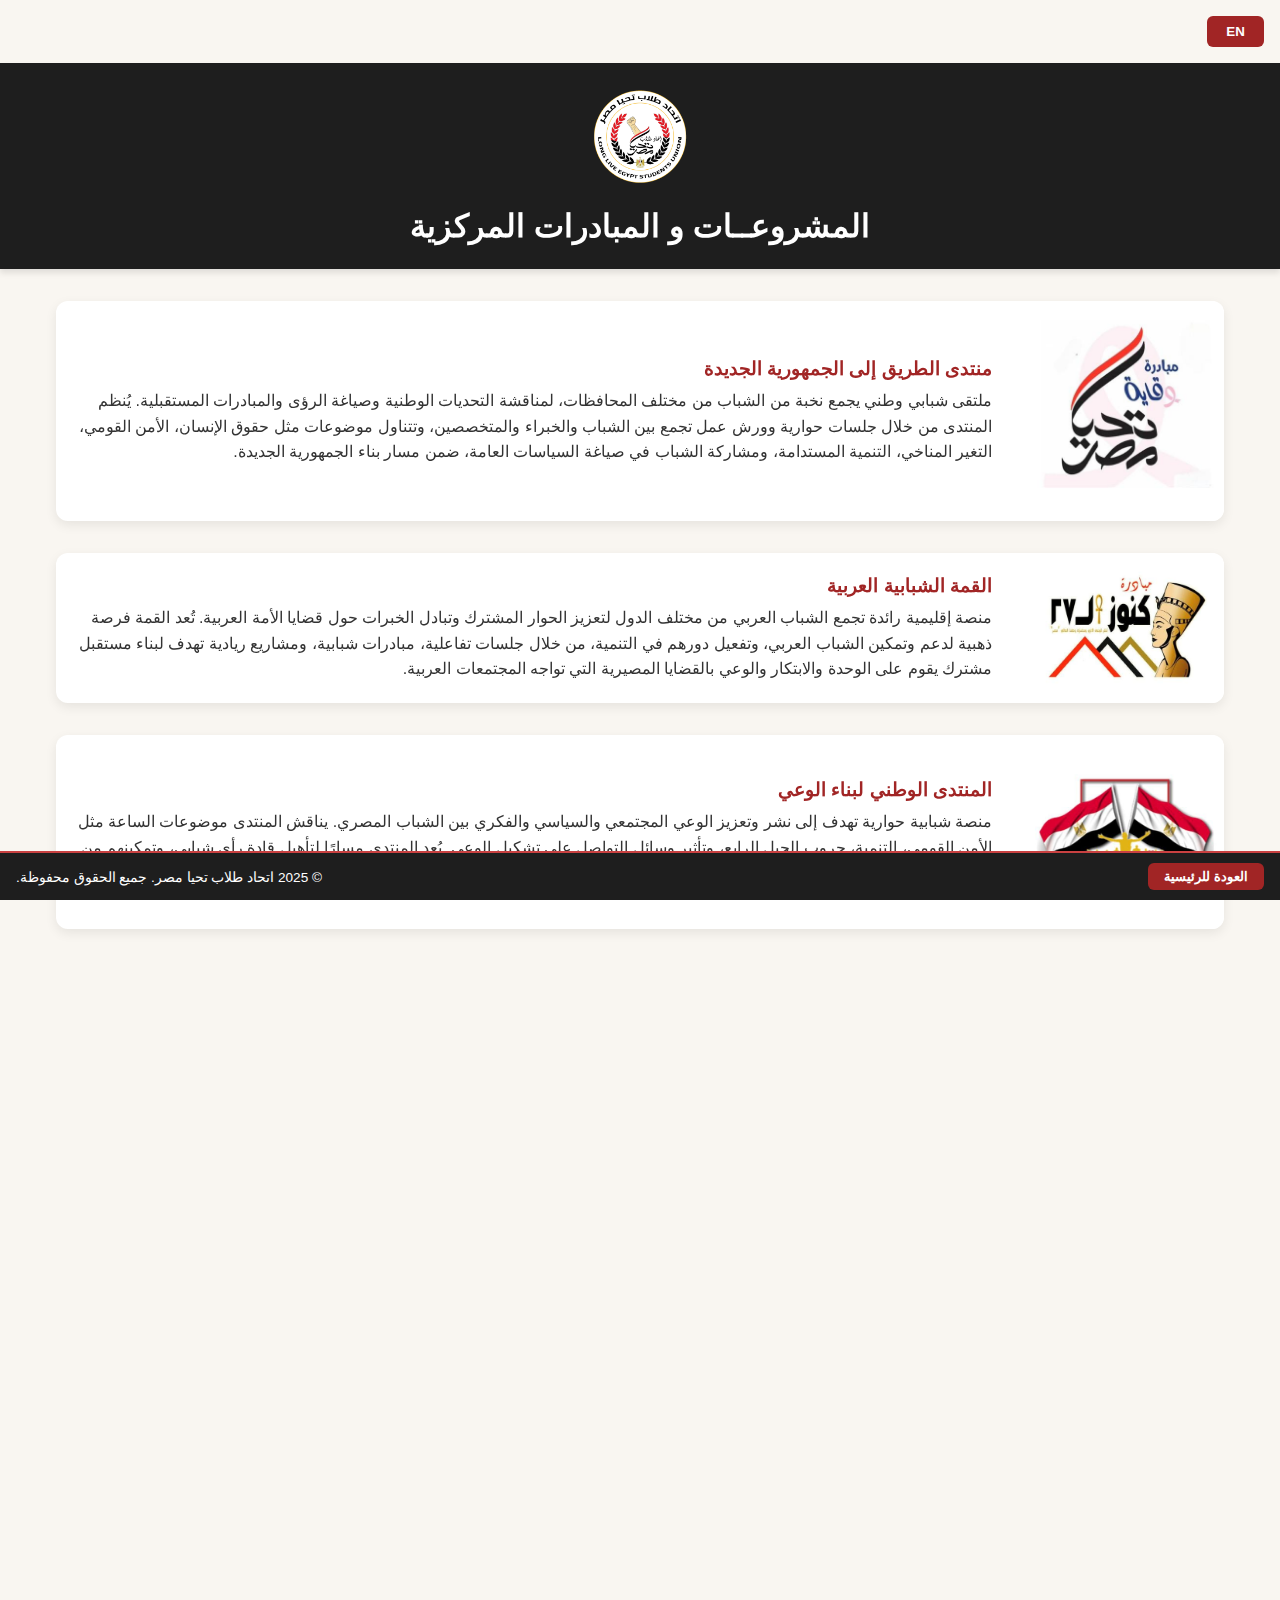
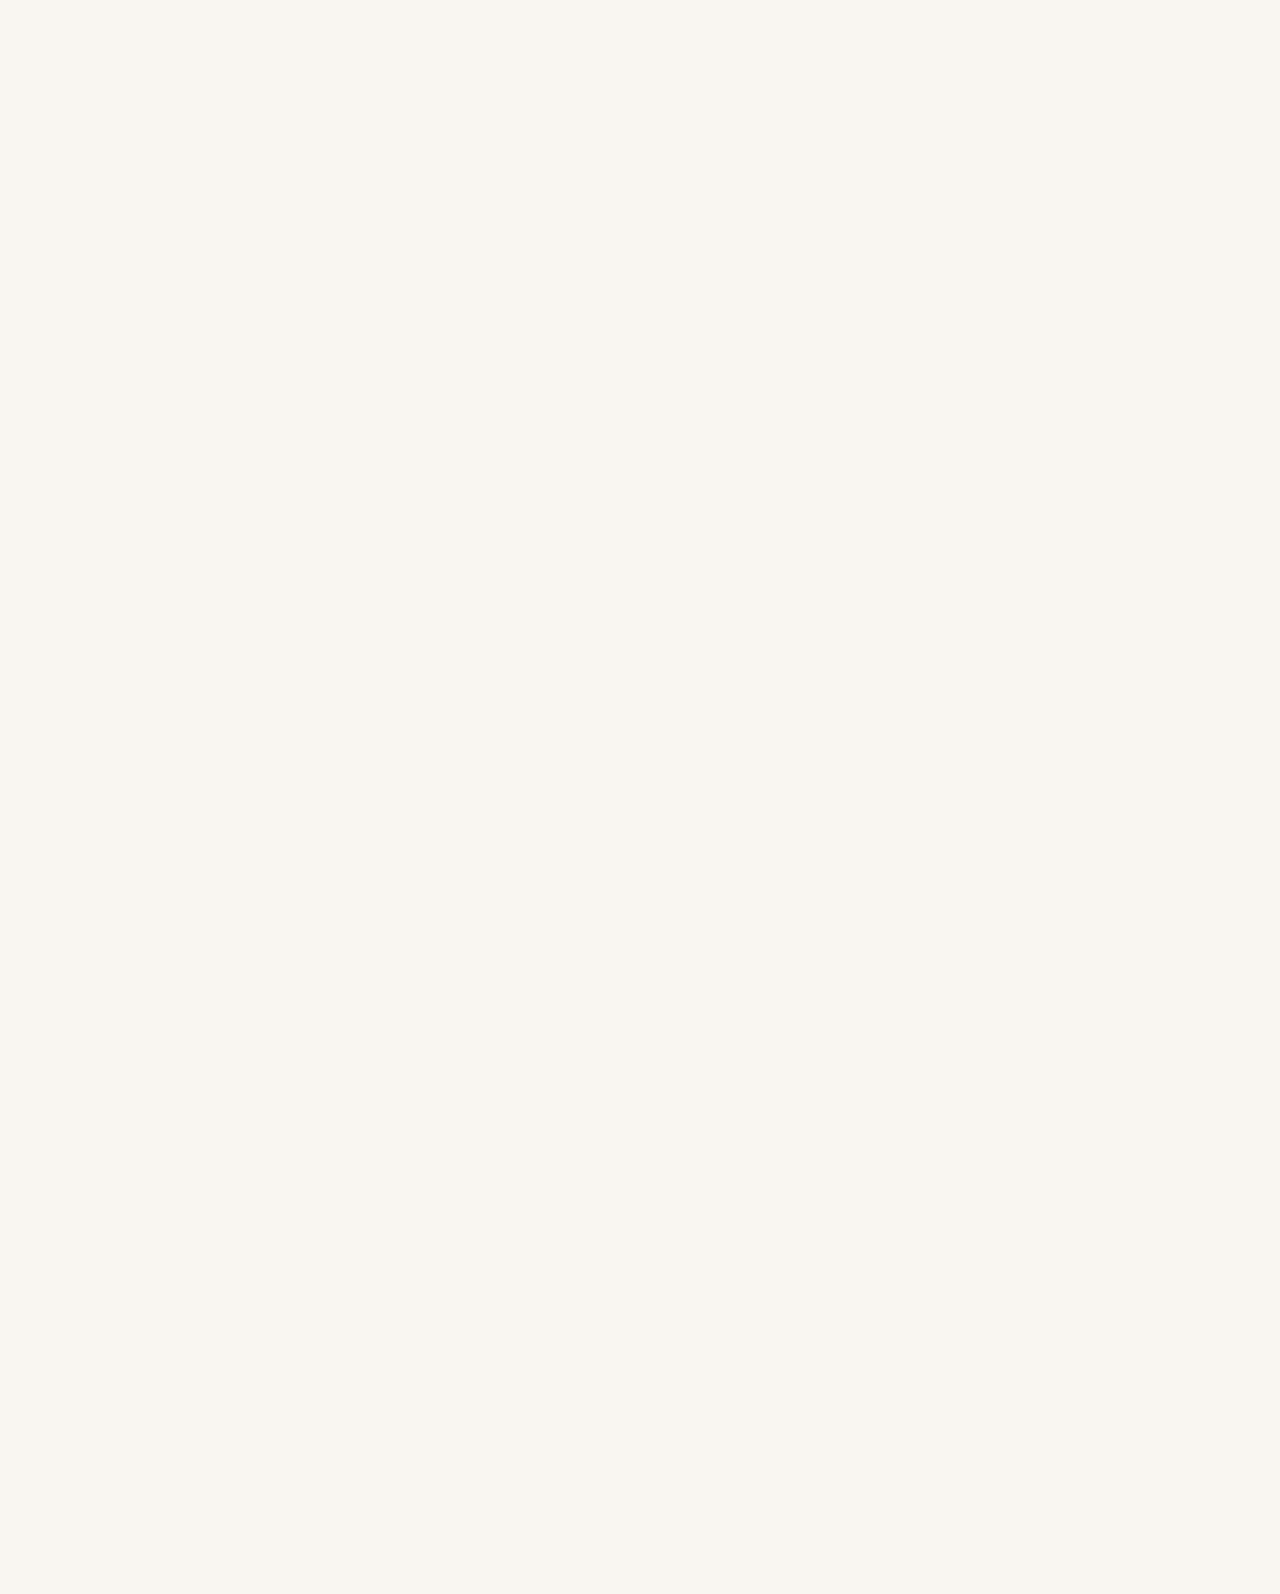
<file: projects.html>
<!DOCTYPE html>
<html lang="ar" dir="rtl">
<head>
  <meta charset="UTF-8" />
  <meta name="viewport" content="width=device-width, initial-scale=1.0" />
  <title data-i18n="projects_page_title">المبادرات والمشاريع الكبرى</title>
  <link rel="stylesheet" href="projects.css" />
  <link rel="stylesheet" href="https://unpkg.com/aos@2.3.1/dist/aos.css" />
</head>
<body>

  <div class="lang-toggle">
    <button id="langBtn">EN</button>
  </div>

  <header data-aos="zoom-in">
    <img src="اساسي نسبي.png" alt="شعار المشروع" class="logo" />
    <h2 data-i18n="projects_header">المبادرات والمشاريع الكبرى</h2>
  </header>

  <main class="projects-list">
    <!-- المشاريع من 1 إلى 11 -->
    <div class="project" data-aos="fade-up">
      <div class="proj-img"><img src="WhatsApp Image 2025-06-21 at 00.58.15_806fb7b6.jpg" alt="Project 1" /></div>
      <div class="proj-info">
        <h3 data-i18n="proj1_title">المشروع 1</h3>
        <p data-i18n="proj1_desc">نبذة عن المشروع 1 وتأثيره المتوقع.</p>
      </div>
    </div>
    <div class="project" data-aos="fade-up">
      <div class="proj-img"><img src="WhatsApp Image 2025-06-21 at 00.59.14_cb8c1134.jpg" alt="Project 2" /></div>
      <div class="proj-info">
        <h3 data-i18n="proj2_title">المشروع 2</h3>
        <p data-i18n="proj2_desc">نبذة عن المشروع 2 وتأثيره المتوقع.</p>
      </div>
    </div>
    <div class="project" data-aos="fade-up">
      <div class="proj-img"><img src="WhatsApp Image 2025-06-21 at 01.00.04_b6aa36e1.jpg" alt="Project 3" /></div>
      <div class="proj-info">
        <h3 data-i18n="proj3_title">المشروع 3</h3>
        <p data-i18n="proj3_desc">نبذة عن المشروع 3 وتأثيره المتوقع.</p>
      </div>
    </div>
    <div class="project" data-aos="fade-up">
      <div class="proj-img"><img src="WhatsApp Image 2025-06-21 at 01.01.08_a1d5068b.jpg" alt="Project 4" /></div>
      <div class="proj-info">
        <h3 data-i18n="proj4_title">المشروع 4</h3>
        <p data-i18n="proj4_desc">نبذة عن المشروع 4 وتأثيره المتوقع.</p>
      </div>
    </div>
    <div class="project" data-aos="fade-up">
      <div class="proj-img"><img src="WhatsApp Image 2025-06-21 at 01.02.01_45c2b367.jpg" alt="Project 5" /></div>
      <div class="proj-info">
        <h3 data-i18n="proj5_title">المشروع 5</h3>
        <p data-i18n="proj5_desc">نبذة عن المشروع 5 وتأثيره المتوقع.</p>
      </div>
    </div>
    <div class="project" data-aos="fade-up">
      <div class="proj-img"><img src="WhatsApp Image 2025-06-21 at 01.02.52_39f61f2b.jpg" alt="Project 6" /></div>
      <div class="proj-info">
        <h3 data-i18n="proj6_title">المشروع 6</h3>
        <p data-i18n="proj6_desc">نبذة عن المشروع 6 وتأثيره المتوقع.</p>
      </div>
    </div>
    <div class="project" data-aos="fade-up">
      <div class="proj-img"><img src="WhatsApp Image 2025-06-21 at 01.03.51_b6bf34c2.jpg" alt="Project 7" /></div>
      <div class="proj-info">
        <h3 data-i18n="proj7_title">المشروع 7</h3>
        <p data-i18n="proj7_desc">نبذة عن المشروع 7 وتأثيره المتوقع.</p>
      </div>
    </div>
    <div class="project" data-aos="fade-up">
      <div class="proj-img"><img src="WhatsApp Image 2025-06-21 at 01.06.40_e7c9da55.jpg" alt="Project 8" /></div>
      <div class="proj-info">
        <h3 data-i18n="proj8_title">المشروع 8</h3>
        <p data-i18n="proj8_desc">نبذة عن المشروع 8 وتأثيره المتوقع.</p>
      </div>
    </div>
    <div class="project" data-aos="fade-up">
      <div class="proj-img"><img src="WhatsApp Image 2025-06-21 at 01.09.34_4a27c417.jpg" alt="Project 9" /></div>
      <div class="proj-info">
        <h3 data-i18n="proj9_title">المشروع 9</h3>
        <p data-i18n="proj9_desc">نبذة عن المشروع 9 وتأثيره المتوقع.</p>
      </div>
    </div>
    <div class="project" data-aos="fade-up">
      <div class="proj-img"><img src="WhatsApp Image 2025-06-21 at 01.09.34_352b7943.jpg" alt="Project 10" /></div>
      <div class="proj-info">
        <h3 data-i18n="proj10_title">المشروع 10</h3>
        <p data-i18n="proj10_desc">نبذة عن المشروع 10 وتأثيره المتوقع.</p>
      </div>
    </div>
    <div class="project" data-aos="fade-up">
      <div class="proj-img"><img src="WhatsApp Image 2025-06-21 at 01.11.12_40328587.jpg" alt="Project 11" /></div>
      <div class="proj-info">
        <h3 data-i18n="proj11_title">المشروع 11</h3>
        <p data-i18n="proj11_desc">نبذة عن المشروع 11 وتأثيره المتوقع.</p>
      </div>
    </div>
  </main>
  

  <section class="qr-section" data-aos="fade-up">
    <img src="WhatsApp Image 2025-06-21 at 00.48.00_1085ad6b.jpg" alt="QR Code" class="qr-img" />
    <p data-i18n="qr_text">امسح الرمز لمزيد من التفاصيل</p>
  </section>

  <!-- ✅ شريط مشترك للزر + الحقوق -->
  <div class="page-footer-bar">
    <a href="index.html" class="btn" data-i18n="back_home">العودة للرئيسية</a>
    <p data-i18n="footer_text">© 2025 اتحاد طلاب تحيا مصر. جميع الحقوق محفوظة.</p>
  </div>

  <script src="https://unpkg.com/aos@2.3.1/dist/aos.js"></script>
  <script src="projects.js"></script>
</body>
</html>
</file>
<file: projects.css>
:root {
    --primary: #a12525;
    --primary-light: #c94141;
    --beige: #f9f6f1;
    --gray: #f3f4f6;
    --dark: #1e1e1e;
    --font: 'Tajawal', 'Poppins', sans-serif;
  }
  
  /* إعداد عام */
  * {
    margin: 0;
    padding: 0;
    box-sizing: border-box;
  }
  html, body {
    font-family: var(--font);
    background: var(--beige);
    color: var(--dark);
    scroll-behavior: smooth;
    overflow-x: hidden;
    width: 100%;
  }
  
  /* زر اللغة */
  .lang-toggle {
    padding: 1rem;
    display: flex;
    justify-content: flex-start;
  }
  .lang-toggle button {
    background: var(--primary);
    color: white;
    border: none;
    padding: 0.5rem 1.2rem;
    cursor: pointer;
    font-weight: bold;
    border-radius: 6px;
    transition: background 0.3s ease;
  }
  .lang-toggle button:hover {
    background: var(--primary-light);
  }
  
  /* الهيدر */
  header {
    background: var(--dark);
    color: white;
    text-align: center;
    padding: 1.5rem;
    box-shadow: 0 4px 6px rgba(0,0,0,0.1);
  }
  header h2 {
    font-size: 2rem;
  }
  .logo {
    width: 100px;
    height: auto;
    margin-bottom: 1rem;
  }
  
  /* قائمة المشاريع */
  .projects-list {
    max-width: 1200px;
    margin: auto;
    display: flex;
    flex-direction: column;
    gap: 2rem;
    padding: 2rem 1rem;
  }
  
  /* مشروع واحد */
  .project {
    background: white;
    border-radius: 12px;
    box-shadow: 0 4px 12px rgba(0, 0, 0, 0.08);
    overflow: hidden;
    display: flex;
    flex-direction: row;
    gap: 1rem;
    transition: transform 0.3s ease;
  }
  .project:hover {
    transform: translateY(-5px);
  }
  
  /* الصورة */
  .proj-img {
    flex: 0 0 200px;
    overflow: hidden;
  }
  .proj-img img {
    width: 100%;
    height: 100%;
    object-fit: cover;
    transition: transform 0.4s ease;
  }
  .project:hover .proj-img img {
    transform: scale(1.05);
  }
  
  /* المعلومات */
  .proj-info {
    padding: 1rem;
    display: flex;
    flex-direction: column;
    justify-content: center;
    flex: 1;
  }
  .proj-info h3 {
    color: var(--primary);
    font-size: 1.2rem;
    margin-bottom: 0.5rem;
  }
  .proj-info p {
    font-size: 1rem;
    color: #333;
    line-height: 1.6;
  }
  
  /* قسم QR */
  .qr-section {
    text-align: center;
    margin: 3rem 0 6rem;
  }
  .qr-img {
    width: 180px;
    height: 180px;
  }
  
  /* ✅ تذييل: زر العودة + الحقوق */
  .page-footer-bar {
    position: fixed;
    bottom: 0;
    width: 100%;
    background: var(--dark);
    border-top: 2px solid var(--primary-light);
    padding: 0.6rem 1rem;
    color: #fff;
    display: flex;
    justify-content: space-between;
    align-items: center;
    font-size: 0.85rem;
    z-index: 9999;
  }
  .page-footer-bar .btn {
    background: var(--primary);
    color: white;
    padding: 0.4rem 1rem;
    border-radius: 6px;
    text-decoration: none;
    font-weight: bold;
    font-size: 0.8rem;
    transition: background 0.3s ease;
  }
  .page-footer-bar .btn:hover {
    background: var(--primary-light);
  }
  
  /* التحريك */
  [data-aos] {
    transition: all 0.6s ease;
  }
  
  /* شاشة الهاتف */
  @media (max-width: 768px) {
    .project {
      flex-direction: column;
    }
    .proj-img {
      width: 100%;
      height: 200px;
    }
  
    .page-footer-bar {
      flex-direction: column;
      gap: 0.5rem;
      text-align: center;
    }
  }
</file>
